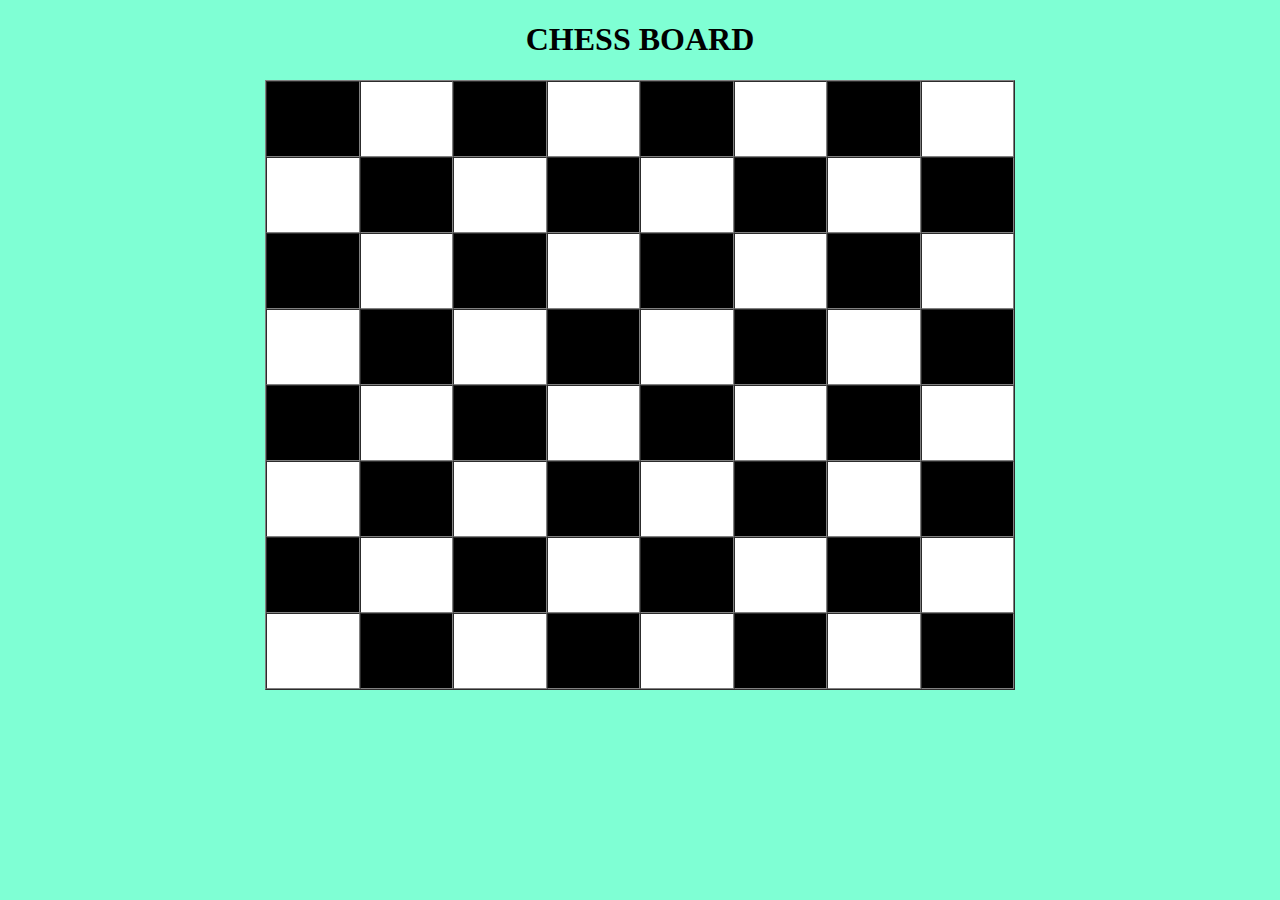
<file: ASSIGNMENT_1/indexchess.html>
<!DOCTYPE html>
<html lang="en">
<head>
    <meta charset="UTF-8">
    <meta name="viewport" content="width=device-width, initial-scale=1.0">
    <title>ASSIGNMENT-1_CHESS-BOARD</title>
    <style>
        table{
            width: 750px;
            margin: 0 auto;
            float: center;
            
        }
        body{
            background-color: aquamarine;
        }
        
    </style>
</head>
<body>
    <h1 align="center">CHESS BOARD</h1>
    <table border="1" cellspacing="0px" cellpadding="37px" width="100px" height="100px">
        <tr>
            <td bgcolor="black"></td>
            <td bgcolor="white"></td>
            <td bgcolor="black"></td>
            <td bgcolor="white"></td>
            <td bgcolor="black"></td>
            <td bgcolor="white"></td>
            <td bgcolor="black"></td>
            <td bgcolor="white"></td>
        </tr>
        <tr>
            <td bgcolor="white"></td>
            <td bgcolor="black"></td>
            <td bgcolor="white"></td>
            <td bgcolor="black"></td>
            <td bgcolor="white"></td>
            <td bgcolor="black"></td>
            <td bgcolor="white"></td>
            <td bgcolor="black"></td>
            
        </tr>
        <tr>
            <td bgcolor="black"></td>
            <td bgcolor="white"></td>
            <td bgcolor="black"></td>
            <td bgcolor="white"></td>
            <td bgcolor="black"></td>
            <td bgcolor="white"></td>
            <td bgcolor="black"></td>
            <td bgcolor="white"></td>
        </tr>
        <tr>
            <td bgcolor="white"></td>
            <td bgcolor="black"></td>
            <td bgcolor="white"></td>
            <td bgcolor="black"></td>
            <td bgcolor="white"></td>
            <td bgcolor="black"></td>
            <td bgcolor="white"></td>
            <td bgcolor="black"></td>
            
        </tr>
        <tr>
            <td bgcolor="black"></td>
            <td bgcolor="white"></td>
            <td bgcolor="black"></td>
            <td bgcolor="white"></td>
            <td bgcolor="black"></td>
            <td bgcolor="white"></td>
            <td bgcolor="black"></td>
            <td bgcolor="white"></td>
        </tr>
        <tr> 
            <td bgcolor="white"></td>
            <td bgcolor="black"></td>
            <td bgcolor="white"></td>
            <td bgcolor="black"></td>
            <td bgcolor="white"></td>
            <td bgcolor="black"></td>
            <td bgcolor="white"></td>
            <td bgcolor="black"></td>
            
        </tr>
        <tr>
            <td bgcolor="black"></td>
            <td bgcolor="white"></td>
            <td bgcolor="black"></td>
            <td bgcolor="white"></td>
            <td bgcolor="black"></td>
            <td bgcolor="white"></td>
            <td bgcolor="black"></td>
            <td bgcolor="white"></td>
        </tr>
        <tr>
            <td bgcolor="white"></td>
            <td bgcolor="black"></td>
            <td bgcolor="white"></td>
            <td bgcolor="black"></td>
            <td bgcolor="white"></td>
            <td bgcolor="black"></td>
            <td bgcolor="white"></td>
            <td bgcolor="black"></td>
            
        </tr>
    </table>
</body>
</html>
</file>
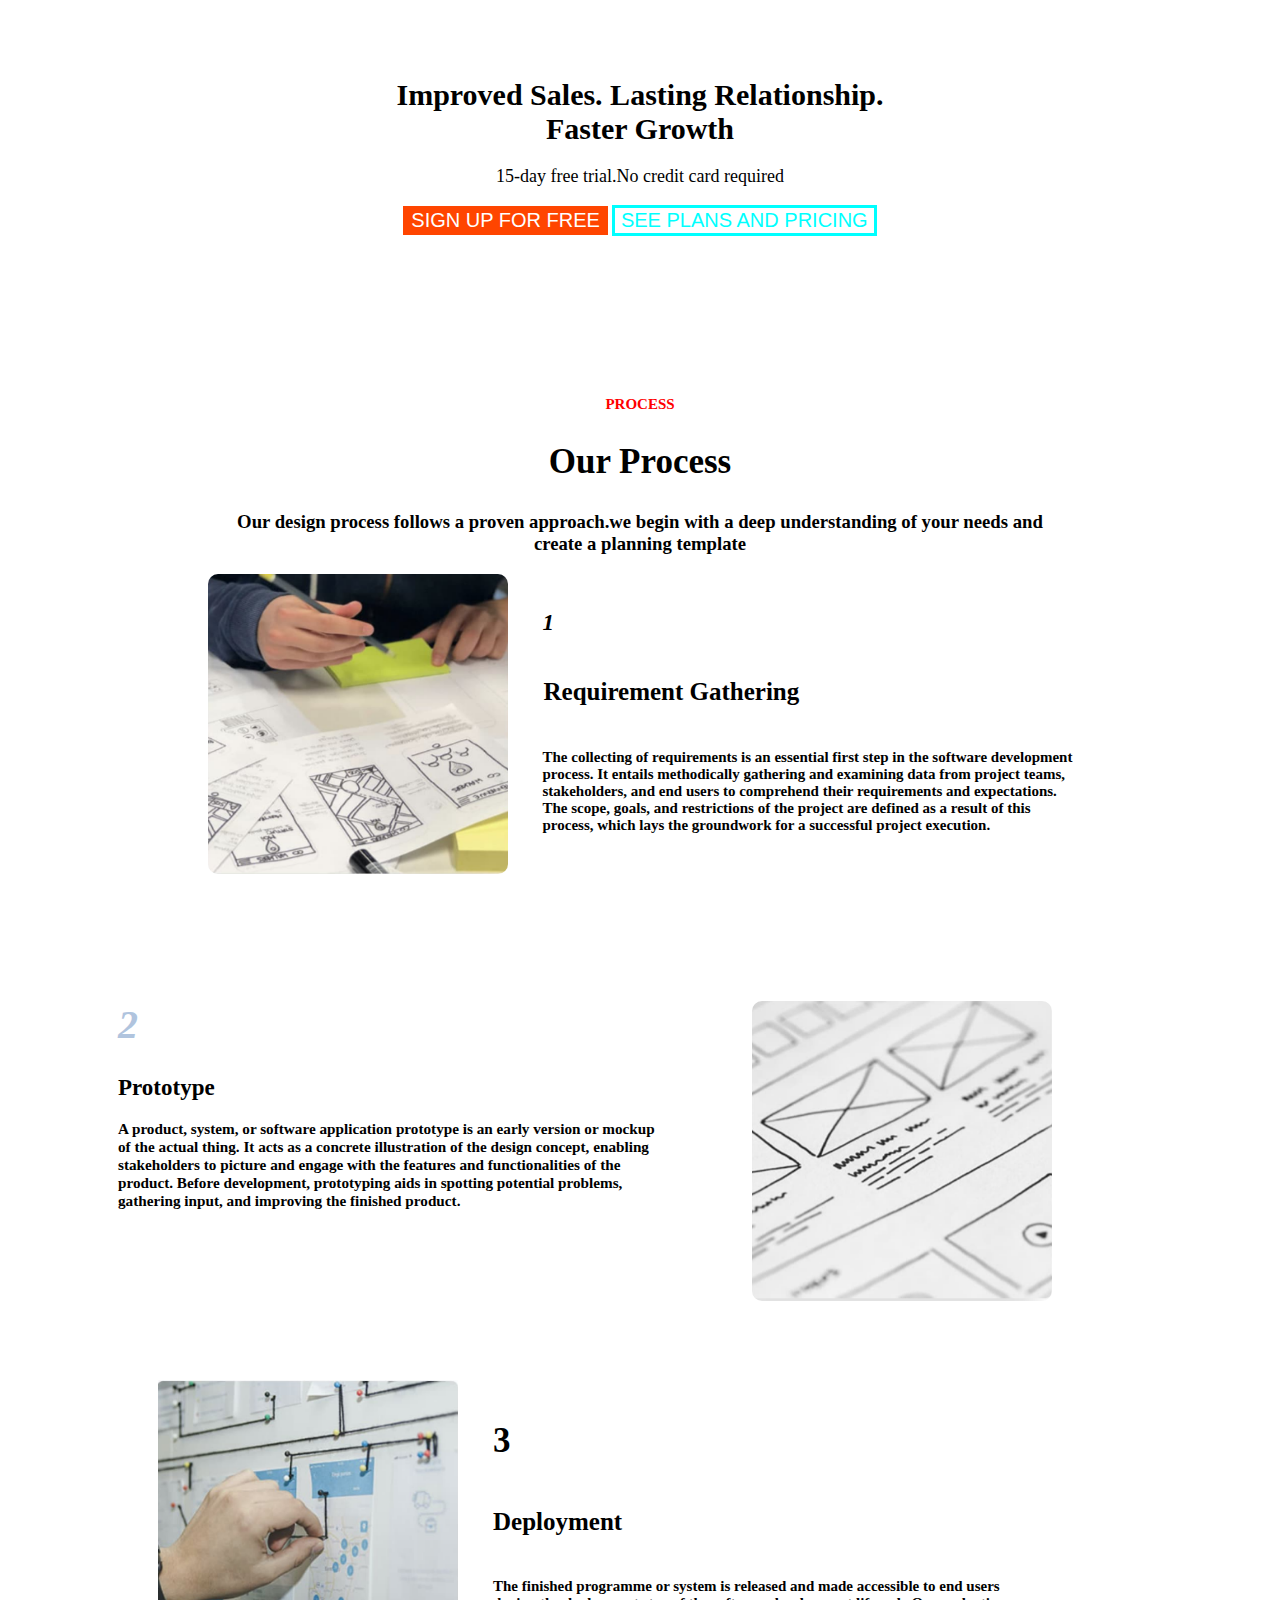
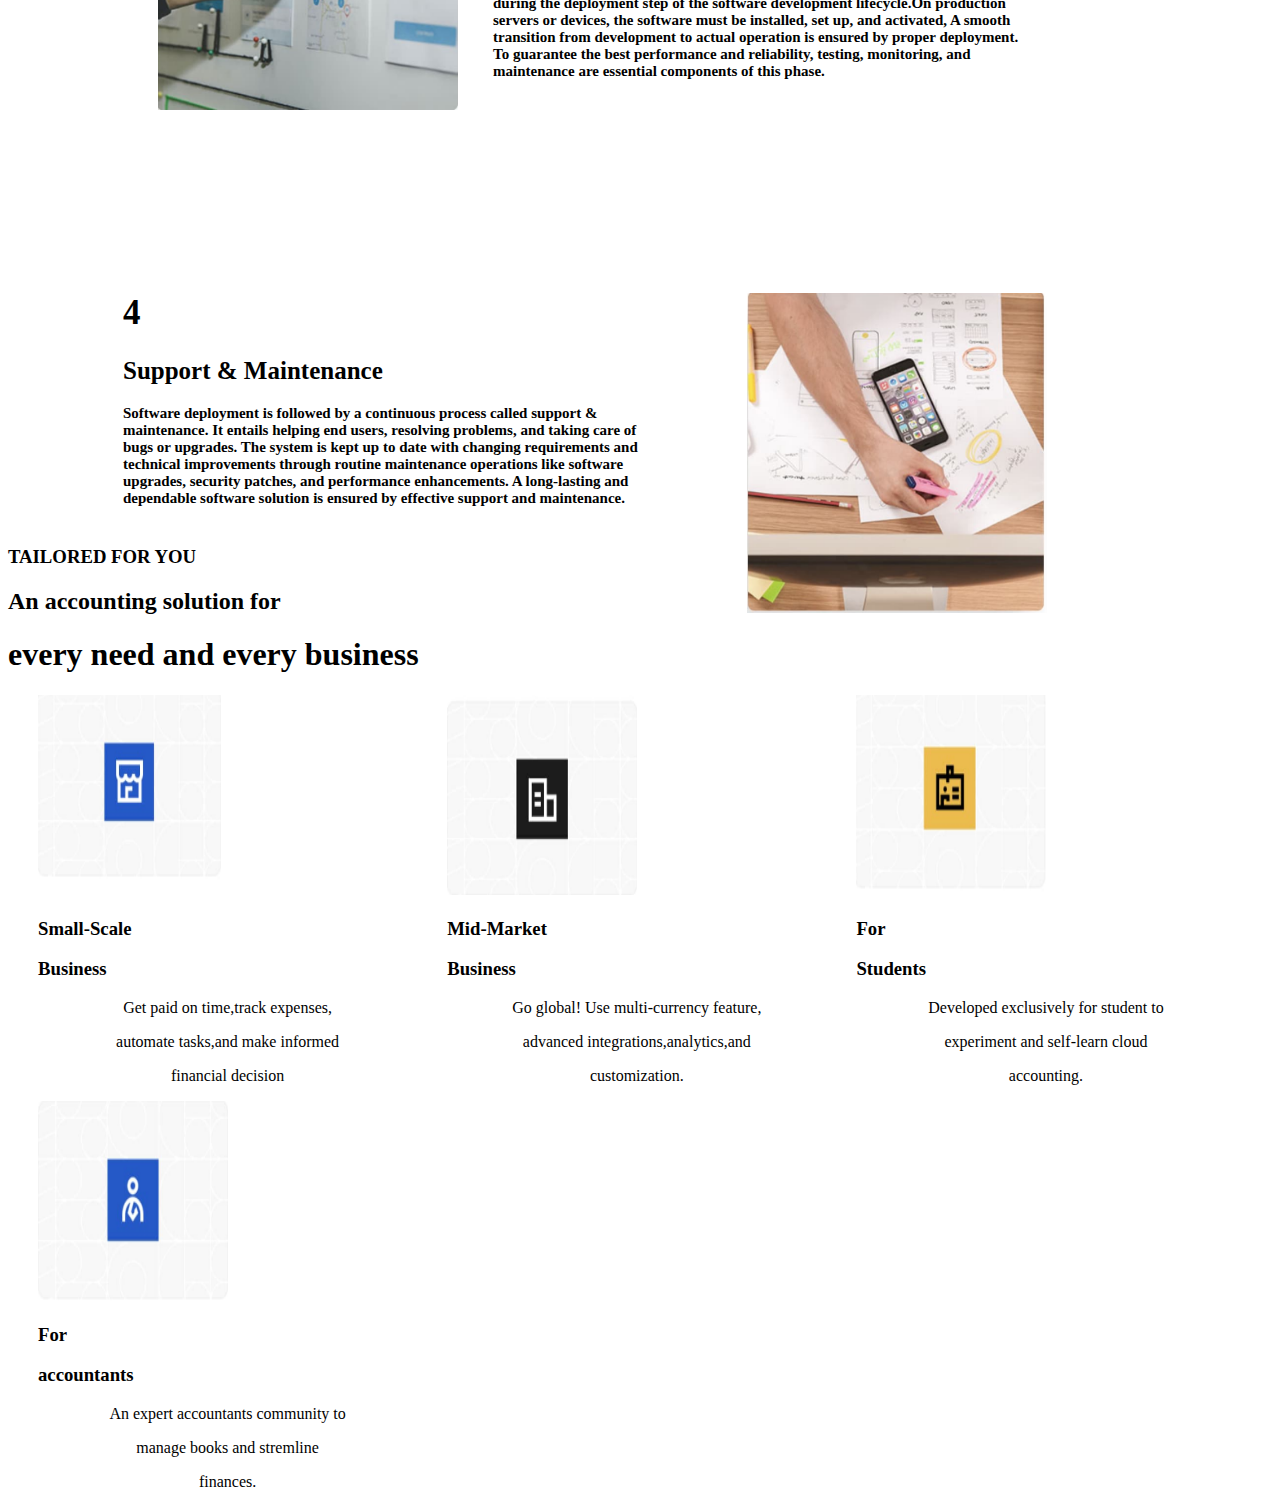
<file: ASSIGNMENT_3/assi.html>
<!DOCTYPE html>
<html lang="en">

<head>
    <meta charset="UTF-8">
    <meta name="viewport" content="width=device-width, initial-scale=1.0">
    <title>Document</title>
    <!-- <link rel="stylesheet" href="./assignment1/assets/css/style@.css"> -->
    <link rel="stylesheet" href="style@.css">
</head>

<body>
    <section class="free">
        <div class="container">
            <div class="bgclr">
                <h1>Improved Sales. Lasting Relationship. <br /> Faster Growth</h1>
            </div>
            <div class="sign">
                <p>15-day free trial.No credit card required</p>
            </div>
            <div class="p">
                <button class="mb">SIGN UP FOR FREE</button>
                <button class="gb">SEE PLANS AND PRICING</button>
            </div>

        </div>
    </section>
    <section class="sec">
        <div>
            <div class="pr">
                <h1>PROCESS</h1>
                <h2>Our Process</h2>
                <h3>Our design process follows a proven approach.we begin with a deep understanding of your needs and
                    <br /> create a planning template</h3>
                <div class="sub">
                    <img src="ashu.png">

                    <div>
                        <h4>1</h4>
                        <h5>Requirement Gathering</h5>
                        <h6>The collecting of requirements is an essential first step in the software development<br>
                            process. It entails methodically gathering and examining data from project teams,<br>
                            stakeholders, and end users to comprehend their requirements and expectations.<br>
                            The scope, goals, and restrictions of the project are defined as a result of this<br>
                            process, which lays the groundwork for a successful project execution.</h6>
                    </div>
                </div>
            </div>
        </div>
    </section>
    <section class="ii">
        <div>
            <div class="tr">
                <img class="im" src="ashu2.png">

                    <h1>2</h1>
                    <h2>Prototype</h2>
                    <h3>A product, system, or software application prototype is an early version or mockup<br>of the actual thing. It acts as a concrete illustration of the design concept, enabling<br> stakeholders to picture and engage with the features and functionalities of the<br>product. Before development, prototyping aids in spotting potential problems,<br>gathering input, and improving the finished product.</h3>
            </div>
        </div>

    </section>

    <section class="se">
        <div>
                <div class="su">
                    <img src="ashu3.png">

                    <div>
                        <h4>3</h4>
                        <h5>Deployment</h5>
                        <h6>The finished programme or system is released and made accessible to end users<br>during the deployment step of the software development lifecycle.On production<br>servers or devices, the software must be installed, set up, and activated, A smooth<br>transition from development to actual operation is ensured by proper deployment.<br>
                            To guarantee the best performance and reliability, testing, monitoring, and<br> maintenance are essential components of this phase.</h6>
                    </div>
                </div>
        </div>
    </section>
    <section class="iii">
        <div>
            <div class="trr">
                <img class="imc" src="ashu4.png">

                    <h1>4</h1>
                    <h2>Support & Maintenance</h2>
                    <h3>Software deployment is followed by a continuous process called support &<br> maintenance. It entails helping end users, resolving problems, and taking care of<br> bugs or upgrades. The system is kept up to date with changing requirements and<br> technical improvements through routine maintenance operations like software<br> upgrades, security patches, and performance enhancements. A long-lasting and<br> dependable software solution is ensured by effective support and maintenance.</h3>
            </div>
        </div>

    </section>


    <h3 class="blue">TAILORED FOR YOU</h2>
        <h2>An accounting solution for</h2>
        <h1>every need and every business</h1>
        <div class="last-section">
            <div class="last-item-all">
                <div class="last-item">
                    <img src="ashu5.png" alt="">
                    <h3>Small-Scale</h3>
                    <h3>Business</h3>
                    <p>Get paid on time,track expenses,</p>
                    <p>automate tasks,and make informed</p>
                    <p>financial decision</p>
                    
                </div>
                <div class="last-item">
                    <img src="ashu6.png" alt="">
                    <h3>Mid-Market</h3>
                    <h3>Business</h3>
                    <p>Go global! Use multi-currency feature,</p>
                    <p>advanced integrations,analytics,and</p>
                    <p>customization.</p>
                    
                </div>
                <div class="last-item">
                    <img src="ashu7.png" alt="">
                    <h3>For</h3>
                    <h3>Students</h3>
                    <p>Developed exclusively for student to</p>
                    <p>experiment and self-learn cloud</p>
                    <p>accounting.</p>
                   

                </div>
                <div class="last-item">
                    <img src="ashu8.png" alt="">
                    <h3>For</h3>
                    <h3>accountants</h3>
                    <p>An expert accountants community to</p>
                    <p>manage books and stremline</p>
                    <p>finances.</p>
                </div>
            </div>
        </div>

</body>

</html>
</file>
<file: ASSIGNMENT_3/style@.css>
.bgclr h1{
    text-align: center;
    font-size: 30px;
}
.sign p{
    text-align: center;
    font-size: 18px;
}
.container{
    text-align: center;
    padding: 50px;
}
.mb{
   font-size: 20px;
   margin: auto;
   background-color: orangered;
   color: white;
   border: solid 2px orangered;
}
.gb{
   font-size: 20px;
   margin: auto;
   border: solid;
   background-color: white;
   color: aqua;
   
}
.sub{
    display: flex;
    justify-content: center;
    align-items: center;
    
}

.sub img{
    height: 300px;
    width: 300px;
    margin-right: 10px;
    border-radius: 10px;
}
.pr h1{
    text-align: center;
    color: red;
    font-size: 15px;
}
.pr h2{
    text-align: center;
    font-size: 35px;
}
.pr h3{
    text-align: center;
}
.sub h4{
    font-size: 23px;
    font-style: italic;
}
.sub h5{
    font-size: 25px;
    padding: 1px;
    
}
.sub h6{
    font-size: 15px;
}
.sub div{
    margin-left: 25px;
}
.sec{
    padding: 100px;
}
.im{
    height: 300px;
    width: 300px;
    float: right;
    margin-right: 220px;
    border-radius: 10px;
}
.tr{
    font-size: 13px;
    margin-left: 110px;
    
}
.tr h1{
    color: lightsteelblue;
    font-size: 40px;
    font-style: italic;
}
.tr h2{
    font-size: 23px;
    color: black;
}
.su{
    display: flex;
    
    align-items: center;
    
}

.su img{
    height: 330px;
    width: 300px;
    margin-right: 10px;
}
.su div{
    margin-left: 25px;
}
.su h4{
    font-size: 35px;
}
.su h5{
    font-size: 25px;
}
.se{
    padding: 150px;
}
.su h6{
    font-size: 15px;
}
.iii{
    padding: 5px;
}
.imc{
    height: 320px;
    width: 300px;
    float: right;
    margin-right: 220px;
}
.trr{
    font-size: 13px;
    margin-left: 110px;
    
}
.trr h1{
    font-size: 35px;
}
.trr h2{
    font-size: 25px;
}
.trr h3{
    font-size: 15px;
}
.last-item{
    width: 30%;
    float: left;
    margin-left:30px;
}
.last-item img{
    width: 50%;
    height: 200px;
    flex-direction: row;
    

}
/* .last-item h3{
    padding: 5px;

} */
/* .last-item p{
    padding-bottom: 2px;
    
} */
/* .last-item button{
    padding: 7px;
    background-color: white;
    border: 2px solid gray;
    border-radius: 5px;
} */
p{
    text-align: center;
}
.last-section{
    /* border: 2px solid black; 
     height: auto;
    height: 500px;
    display: flex;
}
</file>
